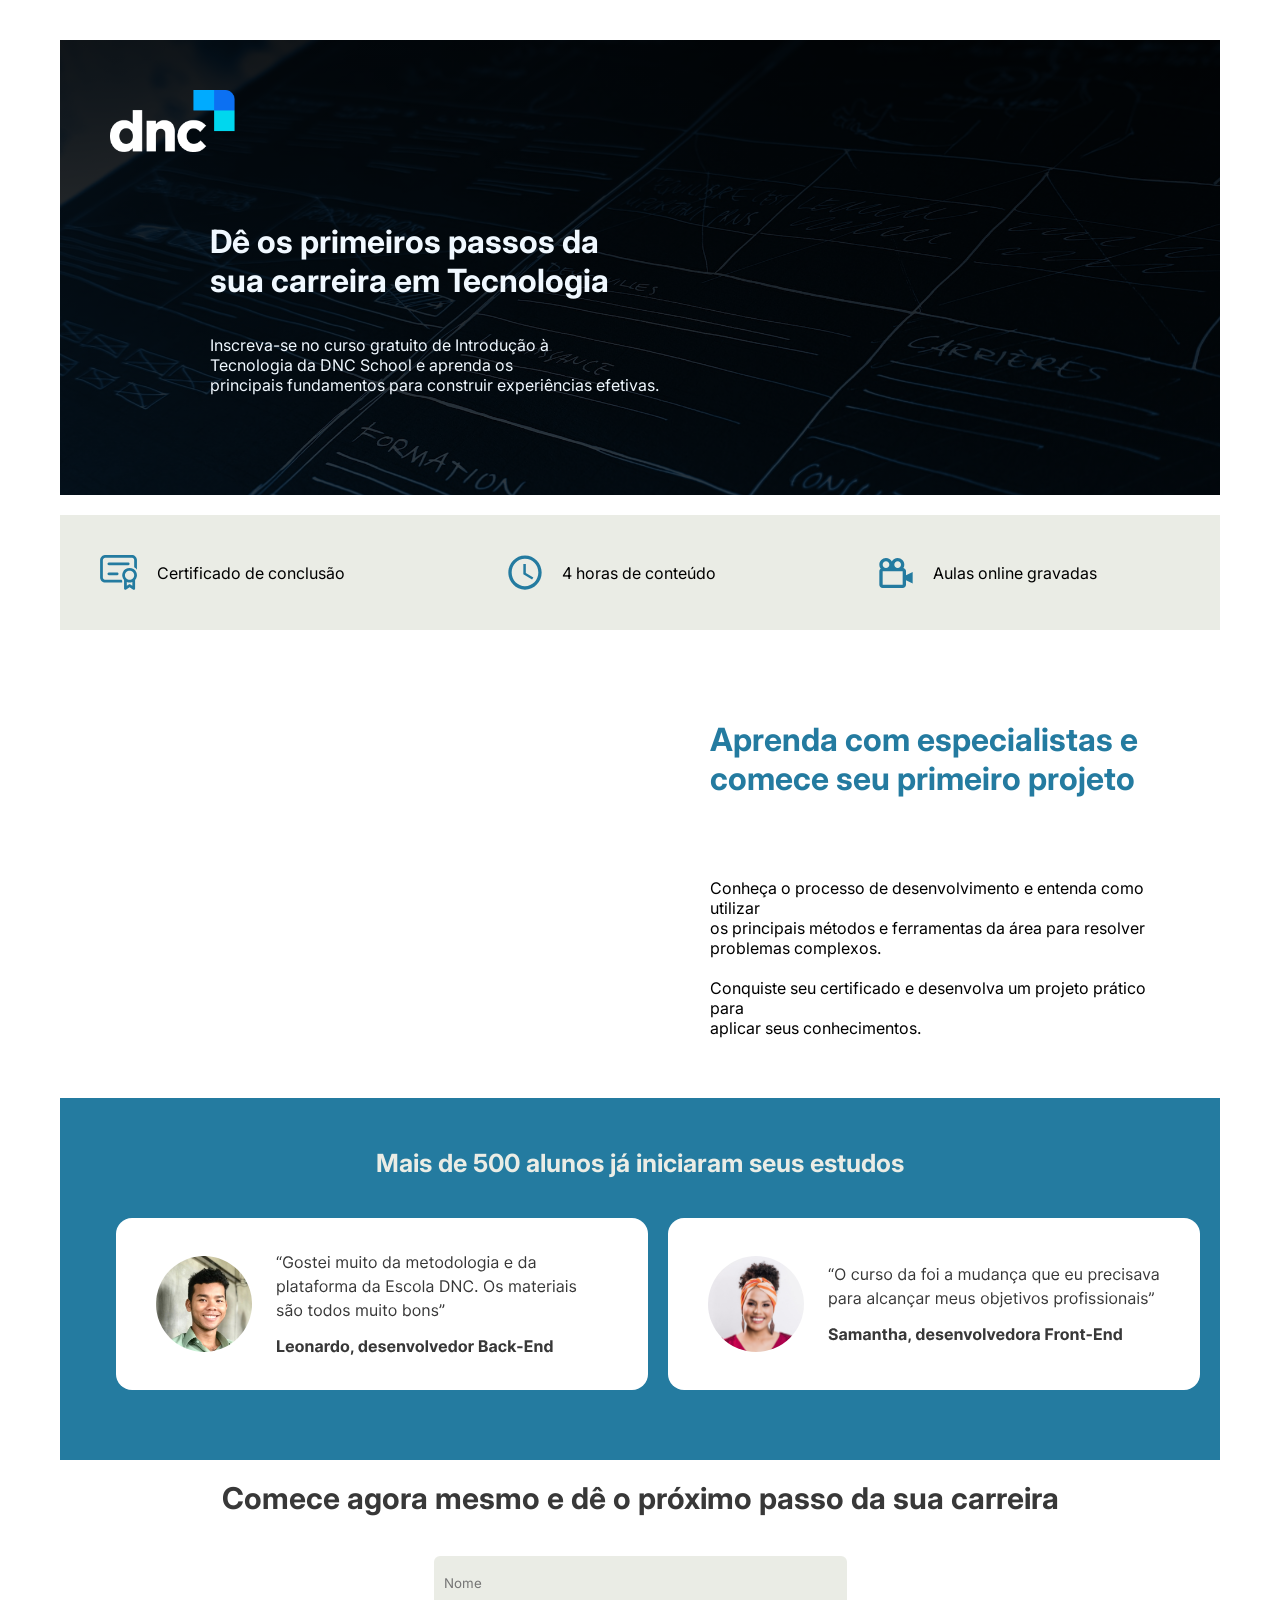
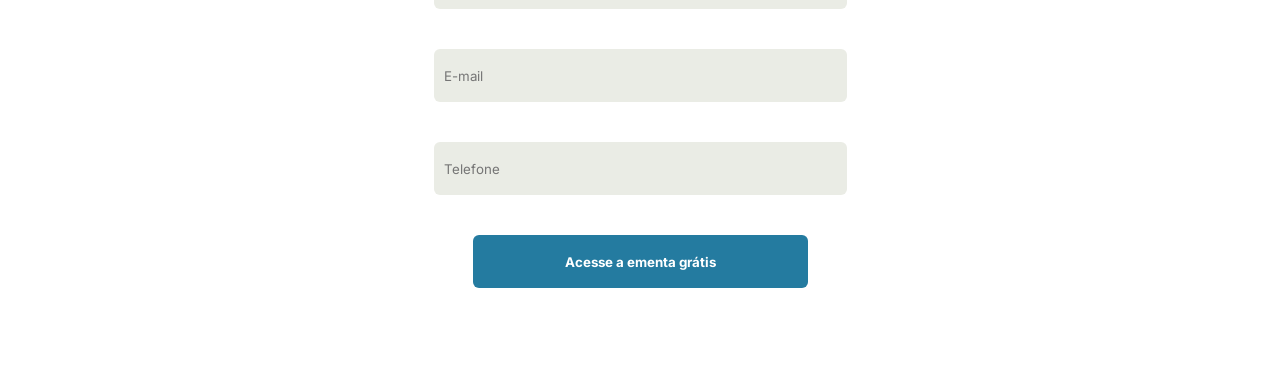
<file: index.html>
<html>
<html lang="pt-br">
<head>
    <meta charset="UTF-8">
    <meta http-equiv="X-UA-Compatible" content="IE=edge">
    <meta name="viewport" content="width=device-width, initial-scale=1.0">
    <link rel="preconnect" href="https://fonts.googleapis.com">
    <link rel="preconnect" href="https://fonts.gstatic.com" crossorigin>
    <link href="https://fonts.googleapis.com/css2?family=Inter:wght@100;200;300;500;600;700;800;900&display=swap" rel="stylesheet">
    <link rel="stylesheet" href="style.css">
    <title> Projeto-DNC </title>
</head>
<body>
    <!-- MENU SUPERIOR-->
    <div id="menusuperior"
    a href="https://ed.escoladnc.com.br/formacao-dados-g/?utm_source=adwords&utm_medium=ppc&utm_campaign=&utm_content=hr-ga-dado-194-7-1&utm_term=escola%20dnc&utm_campaign=%5B194%5D%5BOP%5D%5BHR%5D%5BDados%5D&utm_source=adwords&utm_medium=ppc&hsa_acc=1620955800&hsa_cam=19602636121&hsa_grp=150705019612&hsa_ad=645959984053&hsa_src=g&hsa_tgt=kwd-1438800820250&hsa_kw=escola%20dnc&hsa_mt=e&hsa_net=adwords&hsa_ver=3&gclid=CjwKCAjwx_eiBhBGEiwA15gLN37NBGnOpT8_7BdKUkYKpLfbnaCtSqhrshARQAalVBdG-xxaQepK1xoCzcUQAvD_BwE"><img src="./imagens/logo.svg" id="logo" alt="ERROR!"></a>
    <script src="index.js"></script> 
    <h1 id="titulo-menusuperior"> Dê os primeiros passos da
    <br> sua carreira em Tecnologia </h1>
    <p id="texto-menusuperior"> Inscreva-se no curso gratuito de Introdução à <br> Tecnologia da DNC School e aprenda os <br> principais fundamentos para construir experiências efetivas. </p>
    </div>
    </div>
    <!-- MENU INFORMACIONAL-->
    <div id="menuinformacional">
        <p class="texto-informativo"> <img src="ícones/icone-certificação.svg" class="icone-certificação" alt=""> Certificado de conclusão </p>
        <p class="texto-informativo"> <img src="ícones/icone-relogio.svg" class="icone-relogio" alt=""> 4 horas de conteúdo </p>
        <p class="texto-informativo"> <img src="ícones/icone-camera.svg" class="icone-camera" alt=""> Aulas online gravadas </p>
    </div>
    
    <!--SEÇÃO VIDEO-->
    <div id="secaovideo">
        <iframe id="espaco-video" width="502" height="283" src="https://www.youtube.com/embed/ITxGkd9h4n4" title="DNC - A escola inovadora que forma profissionais de alta perfomance" frameborder="0" allow="accelerometer; autoplay; clipboard-write; encrypted-media; gyroscope; picture-in-picture; web-share" allowfullscreen></iframe>
        <div>
            <h1 id="titulo-video"> 
                Aprenda com especialistas e <br> 
                comece seu primeiro projeto 
            </h1> <br><br>
            <p id="texto-video">
              Conheça o processo de desenvolvimento e entenda como utilizar<br> 
              os principais métodos e ferramentas da área para resolver <br>
              problemas complexos. <br><br>
    
    
             Conquiste seu certificado e desenvolva um projeto prático para <br>
             aplicar seus conhecimentos. 
           </p>
    </div>    
    </div>
    <!--Carrossel-->
    <div id="carrossel">
        <h1 id="titulo-carrossel"> Mais de 500 alunos já iniciaram seus estudos </h1>
        <!--DIVISÃO DOS CARDS-->
        <div id="div-cards">
            <img id="seta-esquerda" onclick="RolarParaEsquerda()" class="seta" src="ícones/seta-esquerda.svg" alt="">
            <img id="Leonardo" class="card" src="cardes/Leonardo.svg" alt="">
            <img id="Samanta" class="card" src="cardes/Samanta.svg" alt="">
            <img id="Bruna" class="card" src="cardes/Bruna.svg" alt="">
            <img id="seta-direita" onclick="RolarParaDireita()" class="seta" src="ícones/seta-direita.svg" alt="">
        </div>
    </div>
    <!--Login-->
    <div id="formulario">
        <h1 id="titulo-menulogin"> Comece agora mesmo e dê o próximo passo da sua carreira </h1>
        <form action="https://api.sheetmonkey.io/form/ePPB5xMagteQHMsdFyXKW1" method="post">
            <input type="text" placeholder="Nome" name="Name" required><br>
            <input type="email"placeholder="E-mail" name="Email"required><br>
            <input type="number" placeholder="Telefone" name="Phone"required><br>
            <input type="hidden" name="Created" value="x-sheetmonkey-current-date-time" >
            <button type="submit"> Acesse a ementa grátis </button>
        </form>
    </div>
<script src="index.js"></script> 
</body>
</html>
</file>
<file: style.css>
*{
    margin: 20px;
    font-family: "inter";
}


#logo{
    margin-left: 50px;
    margin-top: 50px
}

#titulo-menusuperior{
    margin-left: 150px;
    margin-top: 50px;
}

#texto-menusuperior{
    margin-left: 150px;
    margin-top: 35px;
    padding-bottom: 100px;
}

#menusuperior{
    background-image: url(/imagens/imagem-fundo.svg);
    color: aliceblue;
}

#menuinformacional{
    background-color: #eaece5;
    display:grid;
    grid-auto-flow: column;
    columns: auto;
}

.icone{
    margin: 50px 0x 50px 100px;
    padding: 25px;
}

#secaovideo{
    display: flex;
    grid-auto-flow: column;
    columns: auto;
}

.texto-informativo{
    display: flex;
    align-items: center;
}


#titulo-video{
    color: #247BA0;
    margin-top: 50px;

}

#espaco-video{
    margin: 50px 25px 50px 100px;
}

#carrossel{
    background-color: #247BA0;
    padding: 30px;
}

#titulo-carrossel{
    color: #EAECE5;
}

#titulo-carrossel{
    color: #EAECE5;
    text-align: center;
    font-size: 25px;
}

#div-cards{
    display: grid;
    grid-auto-flow: column;
}

.card{
    margin-left: 1%;
}


#seta-esquerda{
    display: none;
}

#Bruna{
    display: none;
}

.seta{
    margin-top: 90px;
    cursor: pointer

}

.seta:hover{
    transform: translateY(-7px);
    transition-duration: 0.5s;
}

#formulario{
    text-align: center;
}

#titulo-menulogin{
    font-size: 30px;
    margin-top: 12px;
    color: #383838;
    
}

input{
    width: 413px;
    height: 53px;
    background-color: #eaece5;
    border: 0px;
    border-radius: 6px;
    padding-left: 10px;
}

button{
    color: #FFFFFF;
    background-color: #247BA0;
    height: 53px;
    width: 335px;
    border-radius: 6px;
    border: 0px;
    margin-bottom: 50px;
    font-weight: bolder;
    cursor: pointer;
}

button:hover{
    background-color: #318fb8;
    color: white;
    transform: translateY(-7px);
    box-shadow: 0px 15px 20px #575b6c8b;
    transition-duration: 0.5s;
}

button:{
    transform: translateY(-7px);
    transition-duration: 0.5s;
}
</file>
